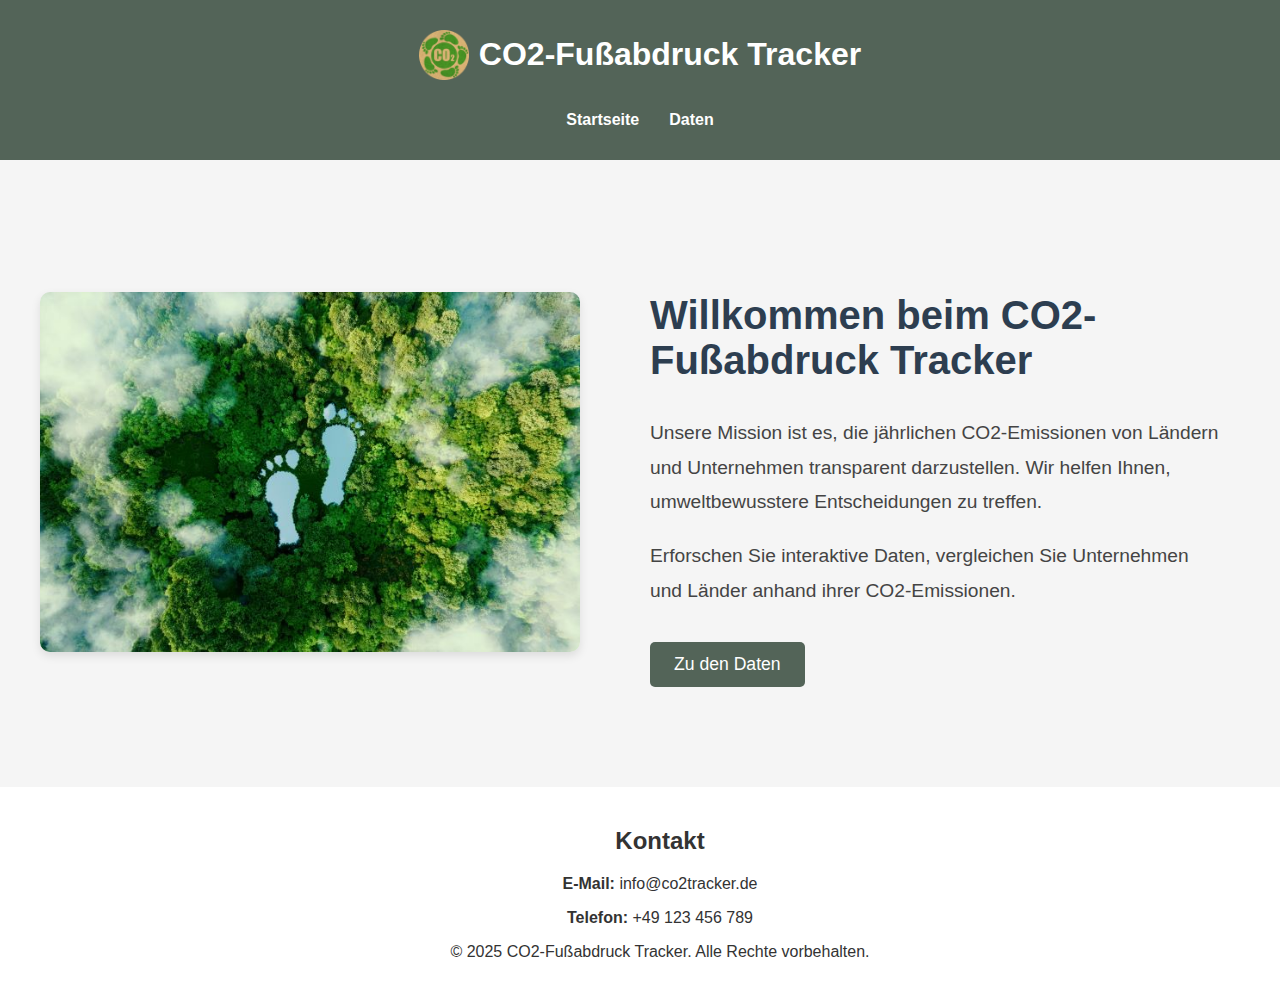
<file: www.co2_traker.de/CO2-Fußabdruck_Tracker/65971027-template-v1/index.html>
<!DOCTYPE html>
<html lang="de">
<head>
    <meta charset="UTF-8">
    <meta name="viewport" content="width=device-width, initial-scale=1.0">
    <title>CO2-Fußabdruck Tracker</title>
    <link rel="stylesheet" href="style.css">
    <script defer src="script.js"></script>
    <style>
        
        .intro-container {
            display: flex;
            align-items: center;
            justify-content: center;
            gap: 50px;
            flex-wrap: wrap;
            max-width: 1200px;
            margin: 40px auto;
        }
        .intro-image {
            flex: 1;
            max-width: 45%;
            text-align: center;
        }
        .intro-image img {
            max-width: 100%;
            height: auto;
            border-radius: 10px;
            box-shadow: 0px 4px 10px rgba(0, 0, 0, 0.1);
        }
        .intro-text {
            flex: 1;
            max-width: 50%;
            padding: 20px;
            text-align: left;
        }
        .intro-text h2 {
            font-size: 2.5em;
            color: #2d3e50;
        }
        .intro-text p {
            font-size: 1.2em;
            line-height: 1.8;
            color: #444;
        }
        .intro-text a.button {
            display: inline-block;
            padding: 12px 24px;
            background-color: #536458;
            color: white;
            text-decoration: none;
            border-radius: 5px;
            margin-top: 15px;
            font-size: 1.1em;
        }
        .intro-text a.button:hover {
            background-color: #405045;
        }

        
        @media screen and (max-width: 1024px) {
            .intro-container {
                flex-direction: column;
                text-align: center;
            }
            .intro-image, .intro-text {
                max-width: 90%;
            }
            .intro-text {
                text-align: center;
            }
        }
    </style>
</head>
<body>
    <header>
        <div class="container">
            <div class="logo">
                <img src="assets/logo.png" alt="CO2 Tracker Logo">
                <h1>CO2-Fußabdruck Tracker</h1>
            </div>
        </div>
        <nav>
            <ul>
                <li><a href="index.html">Startseite</a></li>
                <li><a href="daten.html">Daten</a></li>
                
            </ul>
        </nav>
    </header>
    
    <main>
        <section class="intro-section">
            <div class="intro-container">
                <div class="intro-image">
                    <img src="assets/17_co2_footprint.jpg" alt="CO2 Fußabdruck Bild">
                </div>
                <div class="intro-text">
                    <h2>Willkommen beim CO2-Fußabdruck Tracker</h2>
                    <p>Unsere Mission ist es, die jährlichen CO2-Emissionen von Ländern und Unternehmen transparent darzustellen. Wir helfen Ihnen, umweltbewusstere Entscheidungen zu treffen.</p>
                    <p>Erforschen Sie interaktive Daten, vergleichen Sie Unternehmen und Länder anhand ihrer CO2-Emissionen.</p>
                    <a href="daten.html" class="button">Zu den Daten</a>
                </div>
            </div>
        </section>
    </main>
    
    <footer>
        <section id="kontakt" class="contact-section">
            <h2>Kontakt</h2>
            <p><strong>E-Mail:</strong> info@co2tracker.de</p>
            <p><strong>Telefon:</strong> +49 123 456 789</p>
        </section>
        <p>&copy; 2025 CO2-Fußabdruck Tracker. Alle Rechte vorbehalten.</p>
    </footer>
</body>
</html>
</file>
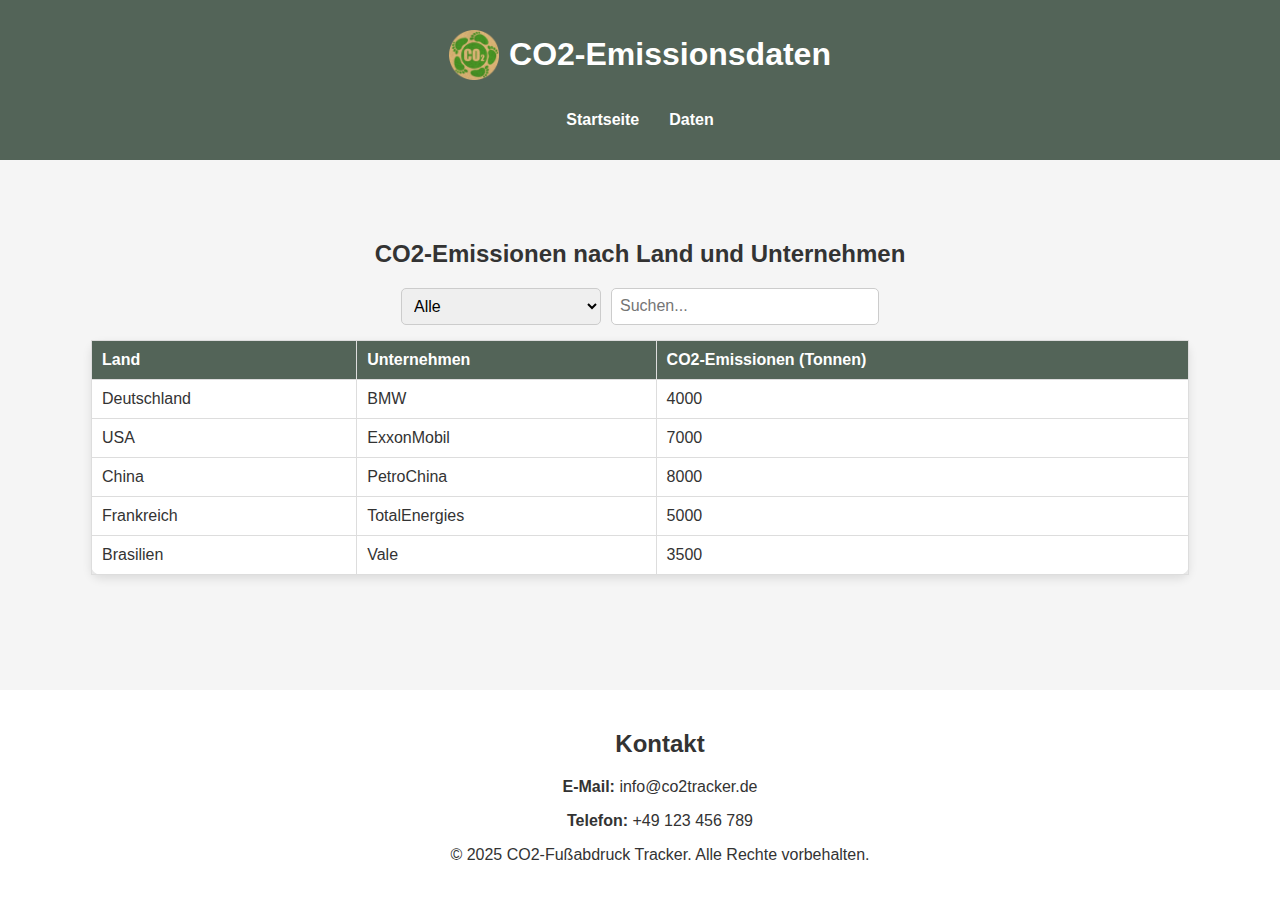
<file: www.co2_traker.de/CO2-Fußabdruck_Tracker/65971027-template-v1/daten.html>
<!DOCTYPE html>
<html lang="de">
<head>
    <meta charset="UTF-8">
    <meta name="viewport" content="width=device-width, initial-scale=1.0">
    <title>CO2-Daten</title>
    <link rel="stylesheet" href="style.css">
    <script defer src="script.js"></script>
    <style>
        .filter-container {
            display: flex;
            flex-wrap: wrap;
            justify-content: center;
            gap: 10px;
            margin-bottom: 15px;
        }
        #filterSelect, #filterInput {
            padding: 8px;
            border: 1px solid #ccc;
            border-radius: 5px;
            font-size: 16px;
        }
        #filterSelect {
            width: 200px;
        }
        #filterInput {
            width: 250px;
        }
        
        @media screen and (max-width: 768px) {
            .filter-container {
                flex-direction: column;
                align-items: center;
            }
            #filterSelect, #filterInput {
                width: 90%;
                max-width: 300px;
            }
        }
    </style>
</head>
<body>
    <header>
        <div class="container">
            <div class="logo">
                <img src="assets/logo.png" alt="CO2 Tracker Logo">
                <h1>CO2-Emissionsdaten</h1>
            </div>
        </div>
        <nav>
            <ul>
                <li><a href="index.html">Startseite</a></li>
                <li><a href="daten.html">Daten</a></li>
                
            </ul>
        </nav>
    </header>
    
    <main>
        <section class="table-section">
            <h2>CO2-Emissionen nach Land und Unternehmen</h2>
            <div class="filter-container">
                <select id="filterSelect" onchange="filterTable()">
                    <option value="all">Alle</option>
                    <option value="alphabetical">Alphabetisch (A-Z)</option>
                    <option value="reverse-alphabetical">Alphabetisch (Z-A)</option>
                    <option value="ascending">Emissionen (aufsteigend)</option>
                    <option value="descending">Emissionen (absteigend)</option>
                </select>
                <input type="text" id="filterInput" placeholder="Suchen..." onkeyup="filterTable()">
            </div>
            <table id="dataTable">
                <thead>
                    <tr>
                        <th>Land</th>
                        <th>Unternehmen</th>
                        <th>CO2-Emissionen (Tonnen)</th>
                    </tr>
                </thead>
                <tbody>
                    <tr><td>Deutschland</td><td>BMW</td><td>4000</td></tr>
                    <tr><td>USA</td><td>ExxonMobil</td><td>7000</td></tr>
                    <tr><td>China</td><td>PetroChina</td><td>8000</td></tr>
                    <tr><td>Frankreich</td><td>TotalEnergies</td><td>5000</td></tr>
                    <tr><td>Brasilien</td><td>Vale</td><td>3500</td></tr>
                </tbody>
            </table>
        </section>
    </main>
    
    <footer>
        <section id="kontakt" class="contact-section">
            <h2>Kontakt</h2>
            <p><strong>E-Mail:</strong> info@co2tracker.de</p>
            <p><strong>Telefon:</strong> +49 123 456 789</p>
        </section>
        <p>&copy; 2025 CO2-Fußabdruck Tracker. Alle Rechte vorbehalten.</p>
    </footer>
    
    <script>
        function filterTable() {
            let selectValue = document.getElementById("filterSelect").value;
            let input = document.getElementById("filterInput").value.toLowerCase();
            let table = document.getElementById("dataTable");
            let rows = Array.from(table.getElementsByTagName("tr")).slice(1); // Skip header
            
            
            rows.forEach(row => {
                let cells = row.getElementsByTagName("td");
                let match = cells[0].textContent.toLowerCase().includes(input) || 
                            cells[1].textContent.toLowerCase().includes(input) || 
                            cells[2].textContent.toLowerCase().includes(input);
                row.style.display = match ? "" : "none";
            });
            
           
            if (selectValue === "alphabetical") {
                rows.sort((a, b) => a.cells[0].textContent.localeCompare(b.cells[0].textContent));
            } else if (selectValue === "reverse-alphabetical") {
                rows.sort((a, b) => b.cells[0].textContent.localeCompare(a.cells[0].textContent));
            } else if (selectValue === "ascending") {
                rows.sort((a, b) => parseInt(a.cells[2].textContent) - parseInt(b.cells[2].textContent));
            } else if (selectValue === "descending") {
                rows.sort((a, b) => parseInt(b.cells[2].textContent) - parseInt(a.cells[2].textContent));
            }
            rows.forEach(row => table.appendChild(row));
        }
    </script>
</body>
</html>
</file>
<file: www.co2_traker.de/CO2-Fußabdruck_Tracker/65971027-template-v1/style.css>
body {
    font-family: Arial, sans-serif;
    margin: 0;
    padding: 0;
    background-color: #f5f5f5;
    color: #333;
    display: flex;
    flex-direction: column;
    min-height: 100vh;
}

header {
    background-color: #536458;
    color: white;
    padding: 15px 0;
    text-align: center;
}

header .logo {
    display: flex;
    align-items: center;
    justify-content: center;
}

header .logo img {
    height: 50px;
    margin-right: 10px;
}

nav ul {
    list-style: none;
    padding: 0;
    display: flex;
    justify-content: center;
}

nav ul li {
    margin: 0 15px;
}

nav ul li a {
    text-decoration: none;
    color: white;
    font-weight: bold;
}

nav ul li a:hover {
    text-decoration: underline;
}


main {
    flex: 1;
    padding: 40px 10px;
    text-align: center;
}

.intro-container {
    display: flex;
    align-items: center;
    justify-content: center;
    flex-wrap: wrap;
    gap: 50px;
    max-width: 1200px;
    margin: auto;
}

.intro-image img {
    max-width: 100%;
    height: auto;
    border-radius: 10px;
    box-shadow: 0 4px 10px rgba(0, 0, 0, 0.1);
}

.intro-text {
    max-width: 50%;
    text-align: left;
}

.intro-text h2 {
    font-size: 2.5em;
    color: #2d3e50;
}

.intro-text p {
    font-size: 1.2em;
    line-height: 1.8;
    color: #444;
}

.intro-text a.button {
    display: inline-block;
    padding: 12px 24px;
    background-color: #536458;
    color: white;
    text-decoration: none;
    border-radius: 5px;
    margin-top: 15px;
    font-size: 1.1em;
}

.intro-text a.button:hover {
    background-color: #405045;
}


.table-section {
    text-align: center;
    padding: 20px;
}

table {
    width: 90%;
    margin: auto;
    border-collapse: collapse;
    background: white;
    border-radius: 10px;
    box-shadow: 0 4px 10px rgba(0, 0, 0, 0.1);
}

th, td {
    border: 1px solid #ddd;
    padding: 10px;
    text-align: left;
}

th {
    background-color: #536458;
    color: white;
}


.filter-container {
    display: flex;
    flex-wrap: wrap;
    justify-content: center;
    gap: 10px;
    margin-bottom: 15px;
}

#filterSelect, #filterInput {
    padding: 8px;
    border: 1px solid #ccc;
    border-radius: 5px;
    font-size: 16px;
}


footer {
    background-color: #ffffff;
    padding: 20px;
    text-align: center;
    width: 100%;
    margin-top: auto;
}

@media screen and (max-width: 768px) {
    .filter-container {
        flex-direction: column;
        align-items: center;
    }
    .intro-container {
        flex-direction: column;
        text-align: center;
    }
    .intro-text {
        text-align: center;
        max-width: 90%;
    }
}
</file>
